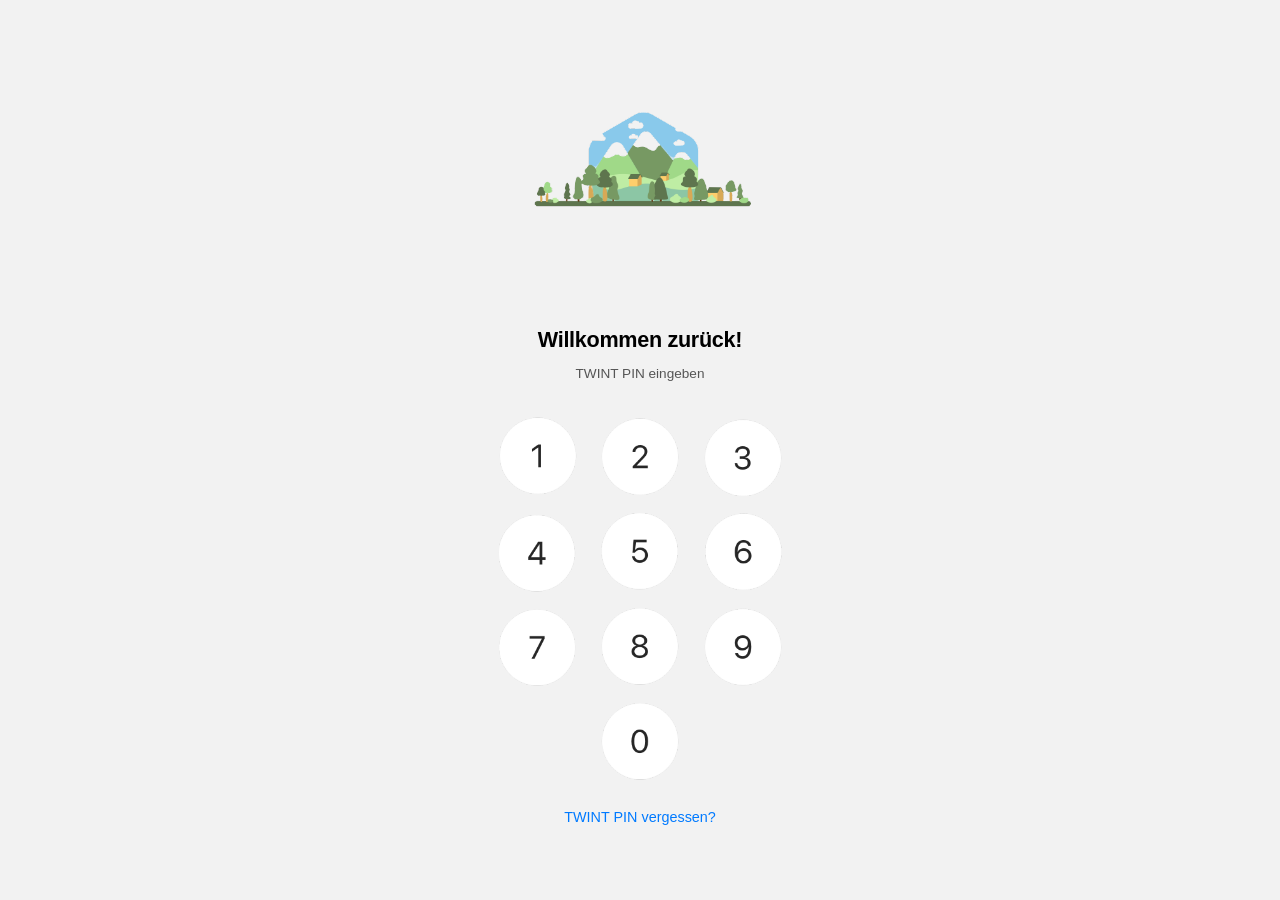
<file: index.html>
<!DOCTYPE html>
<html lang="de">
<head>
  <meta charset="UTF-8">
  <meta name="viewport" content="width=device-width, initial-scale=1.0, maximum-scale=1.0, user-scalable=no, viewport-fit=cover">
  <meta name="apple-mobile-web-app-capable" content="yes">
  <meta name="apple-mobile-web-app-status-bar-style" content="default">
  <meta name="apple-mobile-web-app-title" content="TWINT">
  <meta name="mobile-web-app-capable" content="yes">
  <meta name="theme-color" content="#f2f2f2">
  <link rel="manifest" href="manifest.json">
  <link rel="apple-touch-icon" href="assets/appicon/icon.png">
  <title>TWINT</title>
  <link rel="stylesheet" href="styles.css">
</head>
<body>
  <div class="app-container">
    <!-- 'Upper half' -->
    <div class="top-section">
      <div class="deko-image">
        <img src="assets/code%20eingabe/dekobild%20oben.svg" alt="Deko">
      </div>
      <div class="pin-dots">
        <span class="dot" data-index="0"></span>
        <span class="dot" data-index="1"></span>
        <span class="dot" data-index="2"></span>
        <span class="dot" data-index="3"></span>
        <span class="dot" data-index="4"></span>
        <span class="dot" data-index="5"></span>
      </div>
      <h1 class="welcome-text">Willkommen zurück!</h1>
      <p class="pin-label">TWINT PIN eingeben</p>
    </div>

    <!-- Lower half -->
    <div class="bottom-section">
      <div class="keypad">
        <div class="keypad-row">
          <button class="key" data-value="1"><img src="assets/code%20eingabe/1.svg" alt="1"></button>
          <button class="key" data-value="2"><img src="assets/code%20eingabe/2.svg" alt="2"></button>
          <button class="key" data-value="3"><img src="assets/code%20eingabe/3.svg" alt="3"></button>
        </div>
        <div class="keypad-row">
          <button class="key" data-value="4"><img src="assets/code%20eingabe/4.svg" alt="4"></button>
          <button class="key" data-value="5"><img src="assets/code%20eingabe/5.svg" alt="5"></button>
          <button class="key" data-value="6"><img src="assets/code%20eingabe/6.svg" alt="6"></button>
        </div>
        <div class="keypad-row">
          <button class="key" data-value="7"><img src="assets/code%20eingabe/7.svg" alt="7"></button>
          <button class="key" data-value="8"><img src="assets/code%20eingabe/8.svg" alt="8"></button>
          <button class="key" data-value="9"><img src="assets/code%20eingabe/9.svg" alt="9"></button>
        </div>
        <div class="keypad-row keypad-row-bottom">
          <div class="key-placeholder"></div>
          <button class="key" data-value="0"><img src="assets/code%20eingabe/0.svg" alt="0"></button>
          <button class="key" data-value="delete"><img src="assets/code%20eingabe/l%C3%B6schen.svg" alt="Löschen"></button>
        </div>
      </div>
      <a href="#" class="forgot-pin">TWINT PIN vergessen?</a>
    </div>
  </div>

  <script src="app.js"></script>
</body>
</html>
</file>
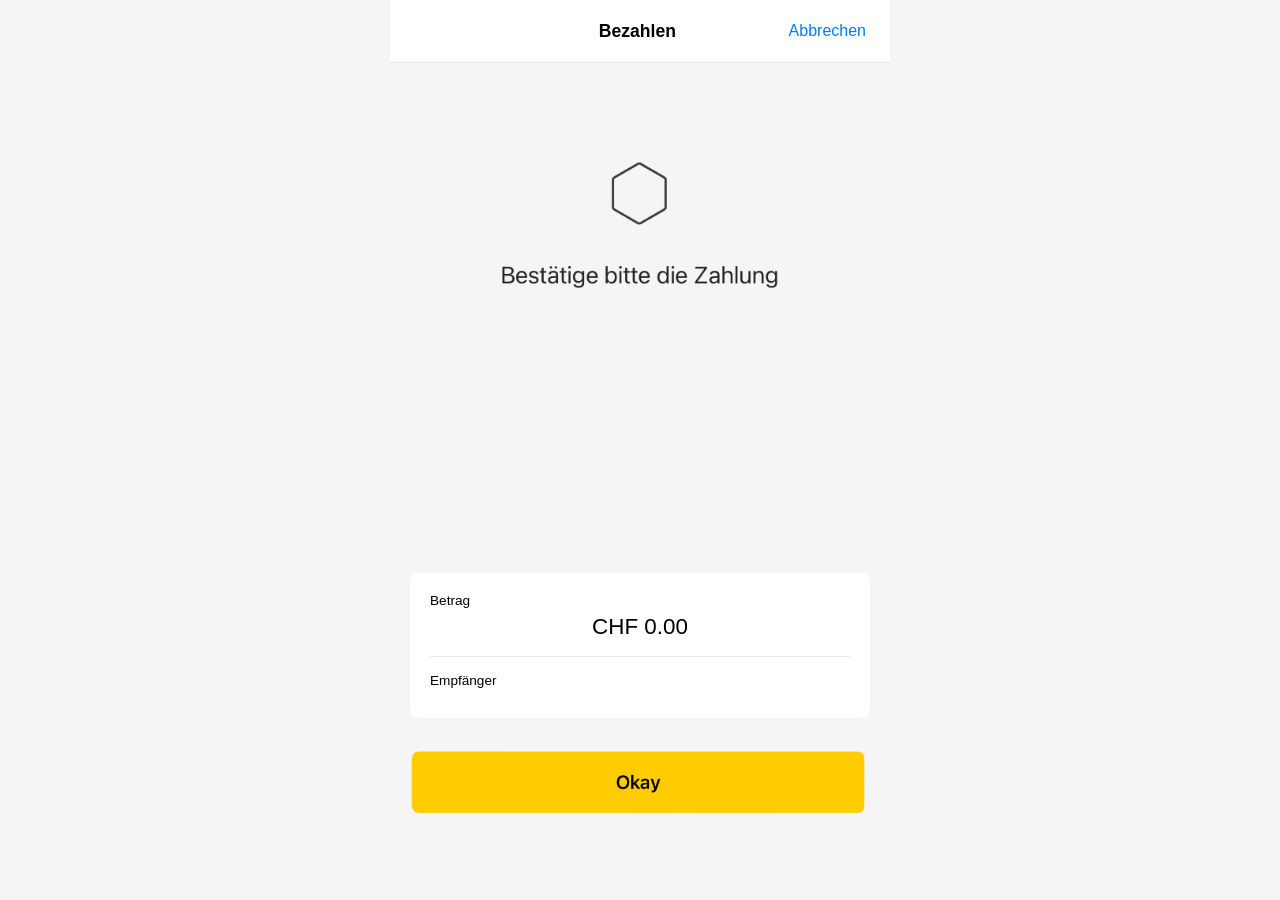
<file: bestaetigen.html>
<!DOCTYPE html>
<html lang="de">
<head>
  <meta charset="UTF-8">
  <meta name="viewport" content="width=device-width, initial-scale=1.0, maximum-scale=1.0, user-scalable=no, viewport-fit=cover">
  <meta name="apple-mobile-web-app-capable" content="yes">
  <meta name="apple-mobile-web-app-status-bar-style" content="default">
  <meta name="apple-mobile-web-app-title" content="TWINT">
  <meta name="mobile-web-app-capable" content="yes">
  <meta name="theme-color" content="#ffffff">
  <link rel="manifest" href="manifest.json">
  <link rel="apple-touch-icon" href="assets/appicon/icon.png">
  <title>Bezahlen</title>
  <link rel="stylesheet" href="bestaetigen.css">
</head>
<body>
  <div class="app-container">
    <!-- Header -->
    <header class="header">
      <div class="header-spacer-left"></div>
      <div class="header-title">Bezahlen</div>
      <button class="abbrechen-btn" onclick="window.location.href='startpage.html'">Abbrechen</button>
    </header>

    <!-- Content -->
    <main class="content">
      <!-- Bestätige bitte die Zahlung -->
      <div class="confirm-icon">
        <img src="assets/best%C3%A4tigung/best%C3%A4tige_bitte_die_zahling.svg" alt="Bestätige bitte die Zahlung">
      </div>

      <!-- Betrag & Empfänger Card -->
      <div class="info-card">
        <div class="info-betrag">
          <span class="info-label">Betrag</span>
          <span class="info-value" id="betragValue">CHF 0.00</span>
        </div>
        <div class="info-divider"></div>
        <div class="info-empfaenger">
          <span class="info-label">Empfänger</span>
          <div class="empfaenger-preview" id="empfaengerPreview"></div>
        </div>
      </div>
    </main>

    <!-- Okay Button -->
    <div class="okay-bar">
      <button class="okay-btn" id="okayBtn">
        <img src="assets/best%C3%A4tigung/okey.svg" alt="Okay">
      </button>
    </div>
  </div>

  <script src="bestaetigen.js"></script>
</body>
</html>
</file>
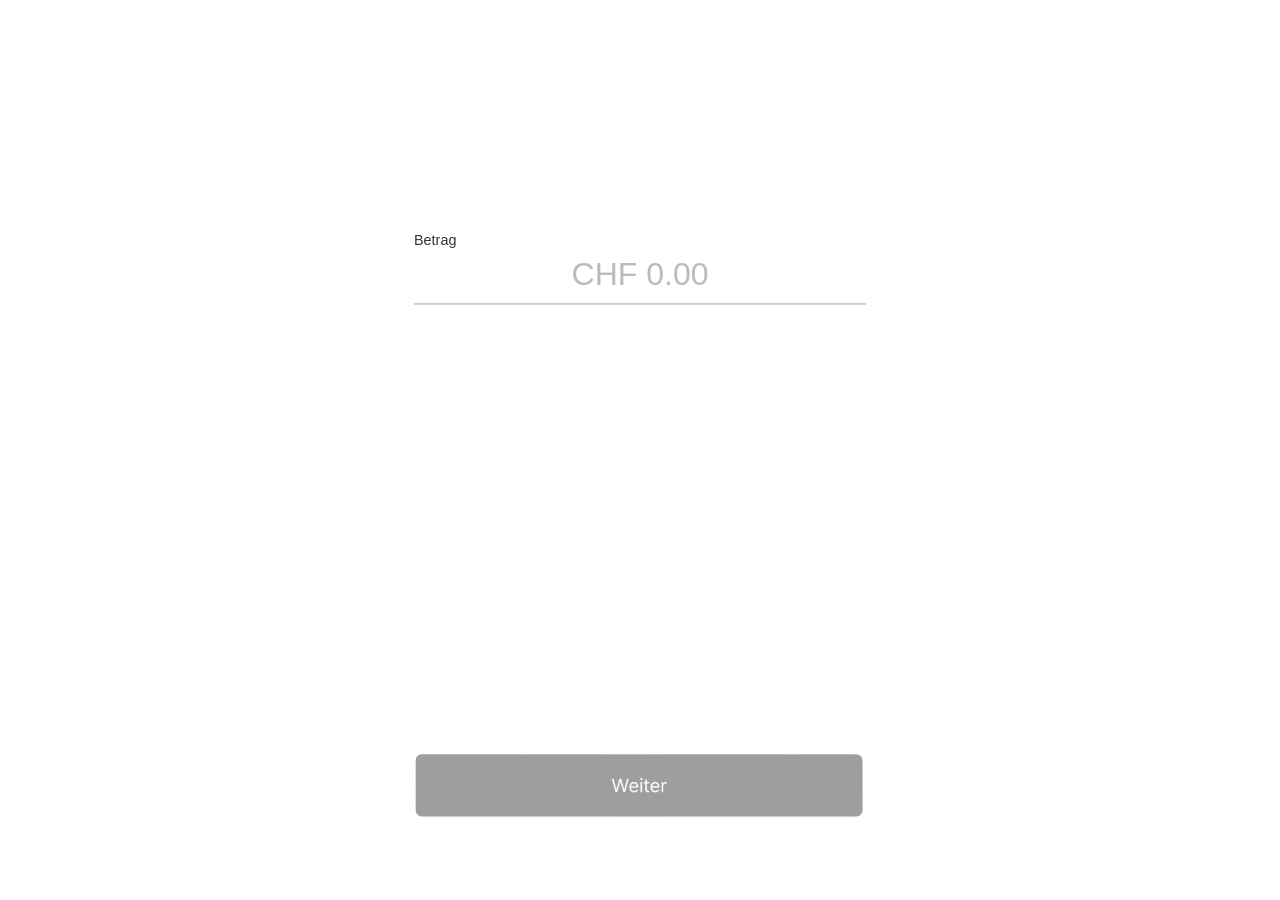
<file: bezahlen.html>
<!DOCTYPE html>
<html lang="de">
<head>
  <meta charset="UTF-8">
  <meta name="viewport" content="width=device-width, initial-scale=1.0, maximum-scale=1.0, user-scalable=no, viewport-fit=cover">
  <meta name="apple-mobile-web-app-capable" content="yes">
  <meta name="apple-mobile-web-app-status-bar-style" content="default">
  <meta name="apple-mobile-web-app-title" content="TWINT">
  <meta name="mobile-web-app-capable" content="yes">
  <meta name="theme-color" content="#ffffff">
  <link rel="manifest" href="manifest.json">
  <link rel="apple-touch-icon" href="assets/appicon/icon.png">
  <title>Bezahlen</title>
  <link rel="stylesheet" href="bezahlen.css">
</head>
<body>
  <div class="app-container">
    <!-- Content -->
    <main class="content">
      <!-- Bild or Text -->
      <div class="gutschein-preview" id="gutscheinPreview"></div>

      <!-- Betrag -->
      <div class="betrag-section">
        <label class="betrag-label">Betrag</label>
        <div class="betrag-input-wrapper" id="betragWrapper">
          <span class="betrag-value" id="betragDisplay">CHF 0.00</span>
          <input type="text" inputmode="decimal" class="betrag-hidden-input" id="betragInput">
        </div>
      </div>
    </main>

    <!-- Weiter Button -->
    <div class="weiter-bar">
      <button class="weiter-btn" id="weiterBtn">
        <img src="assets/bezahlen/weiter.svg" alt="Weiter">
      </button>
    </div>
  </div>

  <script src="bezahlen.js"></script>
</body>
</html>
</file>
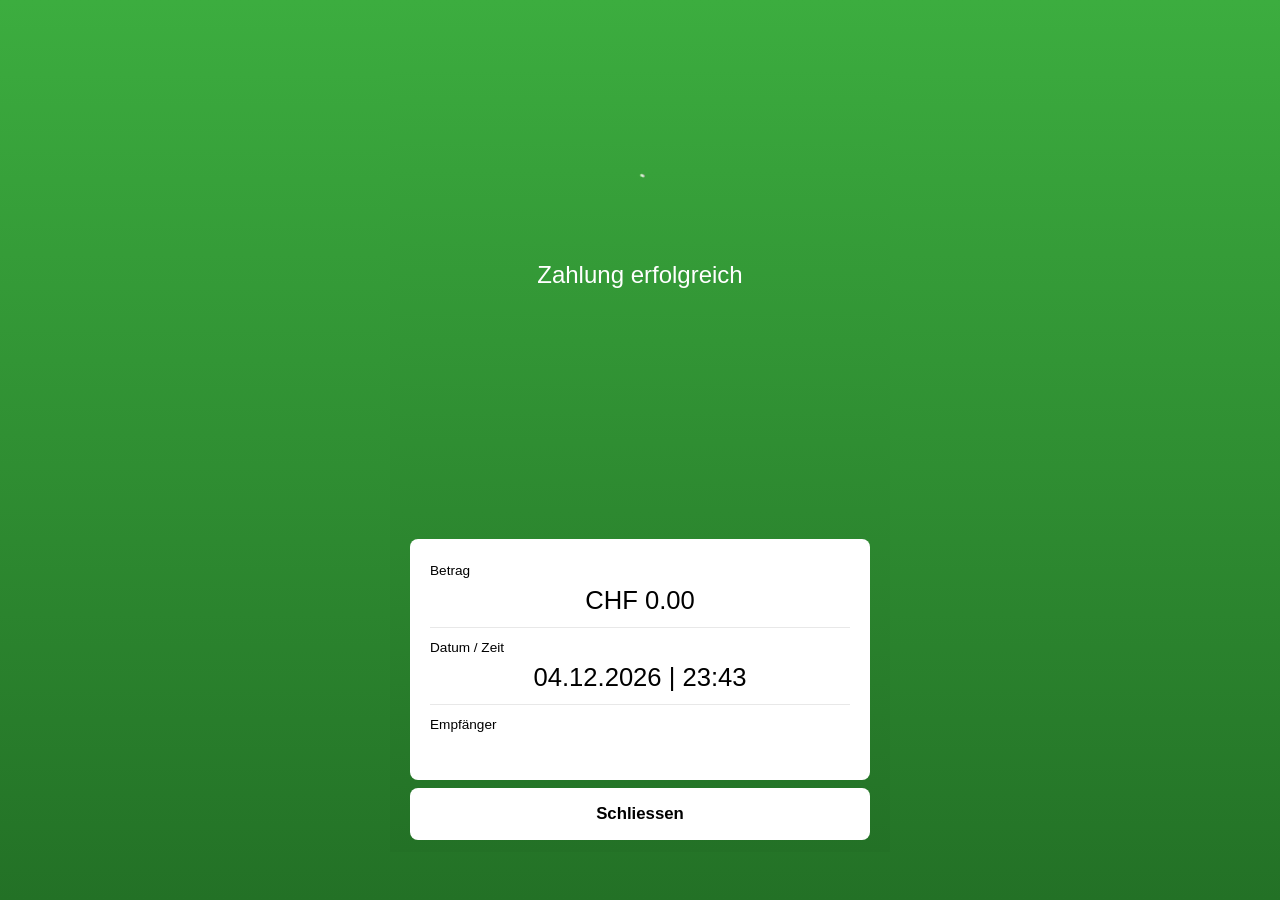
<file: erfolg.html>
<!DOCTYPE html>
<html lang="de">
<head>
  <meta charset="UTF-8">
  <meta name="viewport" content="width=device-width, initial-scale=1.0, maximum-scale=1.0, user-scalable=no, viewport-fit=cover">
  <meta name="apple-mobile-web-app-capable" content="yes">
  <meta name="apple-mobile-web-app-status-bar-style" content="default">
  <meta name="apple-mobile-web-app-title" content="TWINT">
  <meta name="mobile-web-app-capable" content="yes">
  <meta name="theme-color" content="#3CAD3F">
  <link rel="manifest" href="manifest.json">
  <link rel="apple-touch-icon" href="assets/appicon/icon.png">
  <title>Zahlung erfolgreich</title>
  <link rel="stylesheet" href="erfolg.css">
</head>
<body>
  <div class="app-container">
    <!-- Top green area with animation -->
    <div class="success-area">
      <img class="success-gif" src="assets/endsite/animation.gif" alt="Zahlung erfolgreich">
      <p class="success-text">Zahlung erfolgreich</p>
    </div>

    <!-- Info Card -->
    <div class="info-card">
      <div class="info-row">
        <span class="info-label">Betrag</span>
        <span class="info-value" id="betragValue">CHF 0.00</span>
      </div>
      <div class="info-divider"></div>
      <div class="info-row">
        <span class="info-label">Datum / Zeit</span>
        <span class="info-value" id="datumValue"></span>
      </div>
      <div class="info-divider"></div>
      <div class="info-row">
        <span class="info-label">Empfänger</span>
        <div class="empfaenger-preview" id="empfaengerPreview"></div>
      </div>
    </div>

    <!-- Schliessen Button -->
    <div class="schliessen-bar">
      <button class="schliessen-btn" onclick="window.location.href='startpage.html'">Schliessen</button>
    </div>
  </div>

  <script src="erfolg.js"></script>
</body>
</html>
</file>
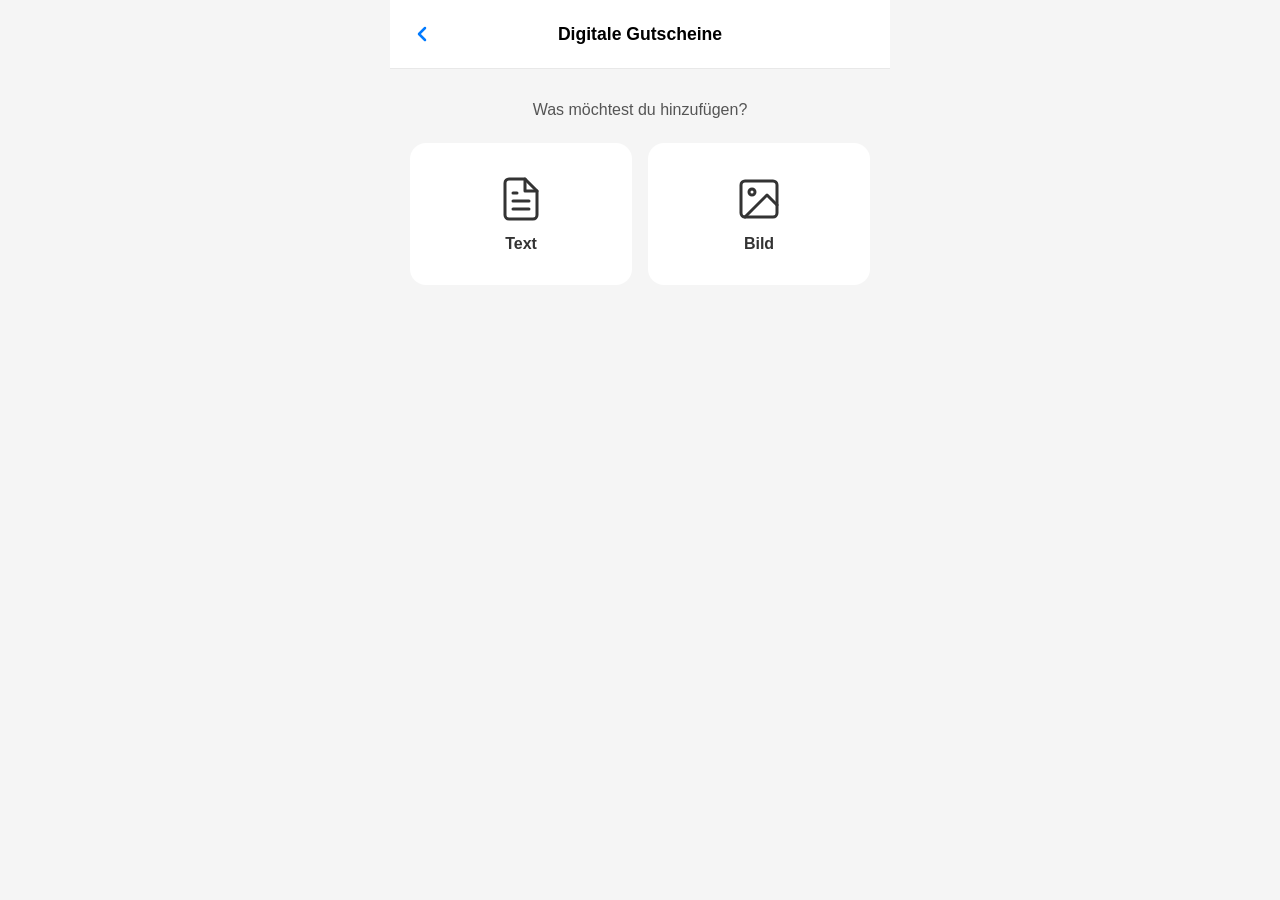
<file: gutscheine.html>
<!DOCTYPE html>
<html lang="de">
<head>
  <meta charset="UTF-8">
  <meta name="viewport" content="width=device-width, initial-scale=1.0, maximum-scale=1.0, user-scalable=no, viewport-fit=cover">
  <meta name="apple-mobile-web-app-capable" content="yes">
  <meta name="apple-mobile-web-app-status-bar-style" content="default">
  <meta name="apple-mobile-web-app-title" content="TWINT">
  <meta name="mobile-web-app-capable" content="yes">
  <meta name="theme-color" content="#ffffff">
  <link rel="manifest" href="manifest.json">
  <link rel="apple-touch-icon" href="assets/appicon/icon.png">
  <title>Digitale Gutscheine</title>
  <link rel="stylesheet" href="gutscheine.css">
</head>
<body>
  <div class="app-container">
    <!-- Header -->
    <header class="header">
      <button class="back-btn" id="backBtn">
        <svg width="24" height="24" viewBox="0 0 24 24" fill="none" stroke="#007AFF" stroke-width="2.5" stroke-linecap="round" stroke-linejoin="round">
          <polyline points="15 18 9 12 15 6"/>
        </svg>
      </button>
      <div class="header-title">Digitale Gutscheine</div>
      <div class="header-spacer"></div>
    </header>

    <!-- Choice Screen -->
    <main class="content" id="choiceScreen">
      <p class="subtitle">Was möchtest du hinzufügen?</p>
      <div class="choice-grid">
        <button class="choice-card" id="chooseText">
          <svg width="48" height="48" viewBox="0 0 24 24" fill="none" stroke="#333" stroke-width="1.5" stroke-linecap="round" stroke-linejoin="round">
            <path d="M14 2H6a2 2 0 0 0-2 2v16a2 2 0 0 0 2 2h12a2 2 0 0 0 2-2V8z"/>
            <polyline points="14 2 14 8 20 8"/>
            <line x1="16" y1="13" x2="8" y2="13"/>
            <line x1="16" y1="17" x2="8" y2="17"/>
            <polyline points="10 9 9 9 8 9"/>
          </svg>
          <span>Text</span>
        </button>
        <button class="choice-card" id="chooseImage">
          <svg width="48" height="48" viewBox="0 0 24 24" fill="none" stroke="#333" stroke-width="1.5" stroke-linecap="round" stroke-linejoin="round">
            <rect x="3" y="3" width="18" height="18" rx="2" ry="2"/>
            <circle cx="8.5" cy="8.5" r="1.5"/>
            <polyline points="21 15 16 10 5 21"/>
          </svg>
          <span>Bild</span>
        </button>
      </div>

      <!-- Current saved item -->
      <div class="current-item hidden" id="currentItem">
        <div class="current-item-header">
          <span class="current-item-label">Aktuell gespeichert:</span>
          <button class="delete-btn" id="deleteBtn">
            <svg width="20" height="20" viewBox="0 0 24 24" fill="none" stroke="#FF3B30" stroke-width="2" stroke-linecap="round" stroke-linejoin="round">
              <polyline points="3 6 5 6 21 6"/>
              <path d="M19 6v14a2 2 0 0 1-2 2H7a2 2 0 0 1-2-2V6m3 0V4a2 2 0 0 1 2-2h4a2 2 0 0 1 2 2v2"/>
            </svg>
            <span>Löschen</span>
          </button>
        </div>
        <div class="current-item-preview" id="currentItemPreview"></div>
      </div>
    </main>

    <!-- Text Input Screen -->
    <main class="content hidden" id="textScreen">
      <p class="subtitle">Gutschein-Text eingeben</p>
      <textarea class="text-input" id="gutscheinText" placeholder="Text hier eingeben..."></textarea>
      <button class="save-btn" id="saveText">Speichern</button>
    </main>

    <!-- Image Upload Screen -->
    <main class="content hidden" id="imageScreen">
      <p class="subtitle">Gutschein-Bild hochladen</p>
      <div class="upload-area" id="uploadArea">
        <svg width="48" height="48" viewBox="0 0 24 24" fill="none" stroke="#aaa" stroke-width="1.5" stroke-linecap="round" stroke-linejoin="round">
          <path d="M21 15v4a2 2 0 0 1-2 2H5a2 2 0 0 1-2-2v-4"/>
          <polyline points="17 8 12 3 7 8"/>
          <line x1="12" y1="3" x2="12" y2="15"/>
        </svg>
        <span>Tippe um ein Bild auszuwählen</span>
        <input type="file" accept="image/*" id="fileInput" class="file-input">
      </div>
      <div class="preview-container hidden" id="previewContainer">
        <img id="previewImg" alt="Vorschau">
      </div>
      <button class="save-btn hidden" id="saveImage">Speichern</button>
    </main>

    <!-- Success Screen -->
    <main class="content hidden" id="successScreen">
      <div class="success-icon">
        <svg width="64" height="64" viewBox="0 0 24 24" fill="none" stroke="#34C759" stroke-width="2" stroke-linecap="round" stroke-linejoin="round">
          <path d="M22 11.08V12a10 10 0 1 1-5.93-9.14"/>
          <polyline points="22 4 12 14.01 9 11.01"/>
        </svg>
      </div>
      <p class="success-text">Gespeichert!</p>
    </main>
  </div>

  <script src="gutscheine.js"></script>
</body>
</html>
</file>
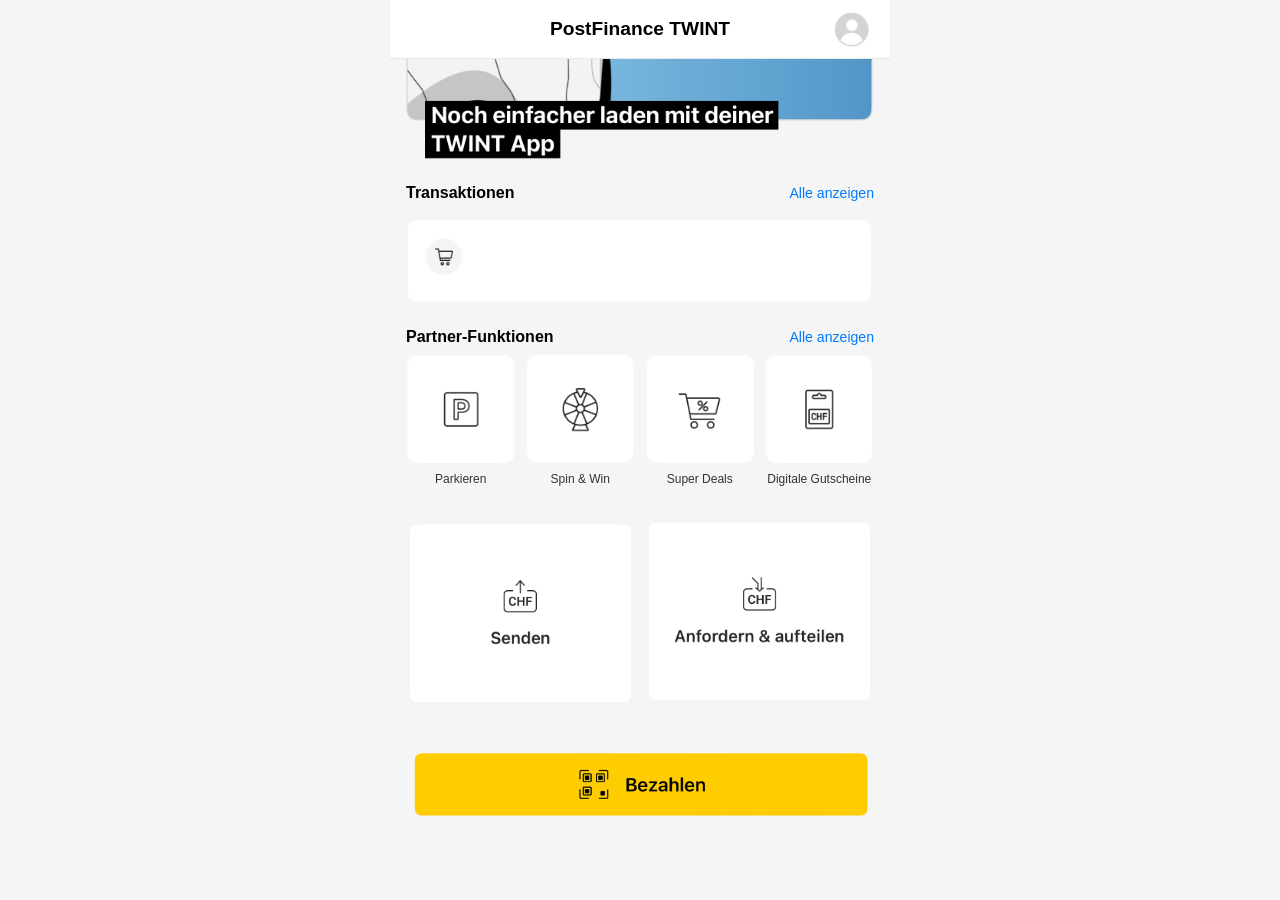
<file: startpage.html>
<!DOCTYPE html>
<html lang="de">
<head>
  <meta charset="UTF-8">
  <meta name="viewport" content="width=device-width, initial-scale=1.0, maximum-scale=1.0, user-scalable=no, viewport-fit=cover">
  <meta name="apple-mobile-web-app-capable" content="yes">
  <meta name="apple-mobile-web-app-status-bar-style" content="default">
  <meta name="apple-mobile-web-app-title" content="TWINT">
  <meta name="mobile-web-app-capable" content="yes">
  <meta name="theme-color" content="#ffffff">
  <link rel="manifest" href="manifest.json">
  <link rel="apple-touch-icon" href="assets/appicon/icon.png">
  <title>TWINT</title>
  <link rel="stylesheet" href="startpage.css">
</head>
<body>
  <div class="app-container">
    <!-- Header -->
    <header class="header">
      <div class="header-title">PostFinance TWINT</div>
      <div class="header-profile">
        <img src="assets/startscreen/profil.svg" alt="Profil">
      </div>
    </header>

    <!-- Scrollable Content -->
    <main class="content">
      <!-- Werbung Banner -->
      <section class="banner">
        <img src="assets/startscreen/werbung.svg" alt="Werbung">
      </section>

      <!-- Transaktionen -->
      <section class="section">
        <div class="section-header">
          <span class="section-title">Transaktionen</span>
          <a href="#" class="section-link">Alle anzeigen</a>
        </div>
        <div class="transaktionen-card">
          <img src="assets/startscreen/transaktionen.svg" alt="Transaktionen">
        </div>
      </section>

      <!-- Partner-Funktionen -->
      <section class="section">
        <div class="section-header">
          <span class="section-title">Partner-Funktionen</span>
          <a href="#" class="section-link">Alle anzeigen</a>
        </div>
        <div class="partner-grid">
          <div class="partner-item">
            <div class="partner-icon-box">
              <img src="assets/startscreen/parkieren.svg" alt="Parkieren">
            </div>
            <span class="partner-label">Parkieren</span>
          </div>
          <div class="partner-item">
            <div class="partner-icon-box">
              <img src="assets/startscreen/spin%20%26%20win.svg" alt="Spin & Win">
            </div>
            <span class="partner-label">Spin & Win</span>
          </div>
          <div class="partner-item">
            <div class="partner-icon-box">
              <img src="assets/startscreen/superdeals.svg" alt="Super Deals">
            </div>
            <span class="partner-label">Super Deals</span>
          </div>
          <div class="partner-item" onclick="window.location.href='gutscheine.html'">
            <div class="partner-icon-box">
              <img src="assets/startscreen/digitale%20gutscheine.svg" alt="Digitale Gutscheine">
            </div>
            <span class="partner-label">Digitale Gutscheine</span>
          </div>
        </div>
      </section>

      <!-- Senden & Anfordern -->
      <section class="section">
        <div class="action-grid">
          <div class="action-card">
            <img src="assets/startscreen/senden.svg" alt="Senden">
          </div>
          <div class="action-card">
            <img src="assets/startscreen/Anforden%20%26%20aufteilen.svg" alt="Anfordern & aufteilen">
          </div>
        </div>
      </section>
    </main>

    <!-- Bezahlen Button -->
    <div class="bezahlen-bar" onclick="window.location.href='bezahlen.html'">
      <img src="assets/startscreen/bezahlen.svg" alt="Bezahlen" class="bezahlen-img">
    </div>
  </div>
</body>
</html>
</file>
<file: styles.css>
* {
  margin: 0;
  padding: 0;
  box-sizing: border-box;
  -webkit-tap-highlight-color: transparent;
  -webkit-touch-callout: none;
  -webkit-user-select: none;
  user-select: none;
}

html, body {
  height: 100%;
  width: 100%;
  overflow: hidden;
  font-family: -apple-system, BlinkMacSystemFont, 'SF Pro Display', 'Helvetica Neue', Arial, sans-serif;
  background-color: #f2f2f2;
}

.app-container {
  display: flex;
  flex-direction: column;
  height: calc(100vh - 48px);
  height: calc(100dvh - 48px);
  max-width: 500px;
  margin: 0 auto;
}

/* ---- Top Section ---- */
.top-section {
  flex: 1;
  display: flex;
  flex-direction: column;
  align-items: center;
  justify-content: center;
  padding: 1rem 1.5rem 0.5rem;
  gap: 0.6rem;
}

.deko-image {
  width: 55%;
  max-width: 220px;
}

.deko-image img {
  width: 100%;
  height: auto;
  display: block;
}

.pin-dots {
  display: flex;
  gap: 14px;
  margin: 0.5rem 0 0.3rem;
  transition: opacity 0.2s ease;
}

.pin-dots.shake {
  animation: shake 0.4s ease;
}

@keyframes shake {
  0%, 100% { transform: translateX(0); }
  20% { transform: translateX(-10px); }
  40% { transform: translateX(10px); }
  60% { transform: translateX(-8px); }
  80% { transform: translateX(8px); }
}

.dot {
  width: 14px;
  height: 14px;
  border-radius: 50%;
  border: 2px solid #333;
  background: transparent;
  transition: background-color 0.15s ease;
}

.dot.filled {
  background-color: #333;
}

.welcome-text {
  font-size: 1.35rem;
  font-weight: 700;
  color: #000;
  text-align: center;
  letter-spacing: -0.3px;
}

.pin-label {
  font-size: 0.85rem;
  font-weight: 400;
  color: #555;
  text-align: center;
}

/* ---- Bottom Section ---- */
.bottom-section {
  display: flex;
  flex-direction: column;
  align-items: center;
  padding: 0.5rem 1.5rem 1.2rem;
}

.keypad {
  width: 100%;
  max-width: 320px;
  display: flex;
  flex-direction: column;
  gap: 10px;
}

.keypad-row {
  display: flex;
  justify-content: center;
  gap: 18px;
}

.key {
  width: 80px;
  height: 80px;
  border: none;
  border-radius: 50%;
  background: transparent;
  display: flex;
  align-items: center;
  justify-content: center;
  cursor: pointer;
  transition: opacity 0.12s ease;
  outline: none;
  -webkit-appearance: none;
  padding: 0;
}

.key img {
  width: 78px;
  height: 78px;
  pointer-events: none;
}

.key:active {
  opacity: 0.4;
}

.key-placeholder {
  width: 80px;
  height: 80px;
}

.keypad-row-bottom {
  justify-content: center;
}

.forgot-pin {
  display: block;
  margin-top: 1rem;
  font-size: 0.9rem;
  font-weight: 500;
  color: #007AFF;
  text-decoration: none;
  text-align: center;
  padding: 0.5rem;
}

.forgot-pin:active {
  opacity: 0.6;
}

/* ---- Responsive adjustments ---- */
@media screen and (max-height: 667px) {
  .deko-image {
    width: 40%;
    max-width: 150px;
  }

  .key {
    width: 68px;
    height: 68px;
  }

  .key img {
    width: 62px;
    height: 62px;
  }

  .key-placeholder {
    width: 68px;
    height: 68px;
  }

  .keypad {
    gap: 8px;
  }

  .keypad-row {
    gap: 14px;
  }

  .welcome-text {
    font-size: 1.15rem;
  }

  .pin-label {
    font-size: 0.78rem;
  }

  .dot {
    width: 12px;
    height: 12px;
  }

  .top-section {
    gap: 0.3rem;
    padding-top: 0.5rem;
  }
}

@media screen and (max-height: 568px) {
  .deko-image {
    width: 30%;
    max-width: 110px;
  }

  .key {
    width: 60px;
    height: 60px;
  }

  .key img {
    width: 54px;
    height: 54px;
  }

  .key-placeholder {
    width: 60px;
    height: 60px;
  }

  .keypad {
    gap: 6px;
  }

  .keypad-row {
    gap: 10px;
  }

  .welcome-text {
    font-size: 1rem;
  }

  .forgot-pin {
    margin-top: 0.5rem;
    font-size: 0.8rem;
  }
}

@media screen and (min-height: 812px) {
  .deko-image {
    width: 60%;
    max-width: 240px;
  }

  .top-section {
    gap: 0.8rem;
  }

  .key {
    width: 85px;
    height: 85px;
  }

  .key img {
    width: 82px;
    height: 82px;
  }

  .key-placeholder {
    width: 85px;
    height: 85px;
  }
}
</file>
<file: bestaetigen.css>
* {
  margin: 0;
  padding: 0;
  box-sizing: border-box;
  -webkit-tap-highlight-color: transparent;
}

html, body {
  height: 100%;
  width: 100%;
  font-family: -apple-system, BlinkMacSystemFont, 'SF Pro Display', 'Helvetica Neue', Arial, sans-serif;
  background-color: #f5f5f5;
}

.app-container {
  display: flex;
  flex-direction: column;
  height: calc(100vh - 48px);
  height: calc(100dvh - 48px);
  max-width: 500px;
  margin: 0 auto;
}

/* ---- Header ---- */
.header {
  display: flex;
  align-items: center;
  justify-content: space-between;
  background: #ffffff;
  padding: 18px 20px;
  padding-top: calc(18px + env(safe-area-inset-top));
  border-bottom: 1px solid #e8e8e8;
  flex-shrink: 0;
}

.header-spacer-left {
  width: 80px;
}

.header-title {
  font-size: 1.1rem;
  font-weight: 700;
  color: #000;
  text-align: center;
}

.abbrechen-btn {
  background: none;
  border: none;
  font-size: 1rem;
  font-weight: 500;
  color: #007AFF;
  cursor: pointer;
  outline: none;
  -webkit-appearance: none;
  padding: 4px;
}

.abbrechen-btn:active {
  opacity: 0.5;
}

/* ---- Content ---- */
.content {
  flex: 1;
  display: flex;
  flex-direction: column;
  padding: 0 20px;
}

/* ---- Confirm Icon ---- */
.confirm-icon {
  flex: 1;
  display: flex;
  align-items: center;
  justify-content: center;
  padding-bottom: 180px;
}

.confirm-icon img {
  width: 70%;
  max-width: 280px;
  height: auto;
}

/* ---- Info Card ---- */
.info-card {
  background: #ffffff;
  border-radius: 8px;
  padding: 20px;
  flex-shrink: 0;
  margin-bottom: 8px;
}

.info-betrag {
  display: flex;
  flex-direction: column;
  align-items: flex-start;
  gap: 6px;
  padding-bottom: 16px;
}

.info-label {
  font-size: 0.85rem;
  font-weight: 500;
  color: #000;
}

.info-value {
  font-size: 1.4rem;
  font-weight: 400;
  color: #000;
  width: 100%;
  text-align: center;
}

.info-divider {
  width: 100%;
  height: 1px;
  background: #e8e8e8;
  margin-bottom: 16px;
}

.info-empfaenger {
  display: flex;
  flex-direction: column;
  align-items: flex-start;
  gap: 10px;
}

.empfaenger-preview {
  width: 100%;
  display: flex;
  align-items: center;
  justify-content: center;
}

.empfaenger-preview img {
  max-width: 100%;
  max-height: 120px;
  height: auto;
  display: block;
}

.empfaenger-preview .saved-text {
  font-size: 1rem;
  font-weight: 500;
  color: #333;
  text-align: center;
  word-break: break-word;
}

/* ---- Okay Button ---- */
.okay-bar {
  flex-shrink: 0;
  padding: 8px 20px 12px;
}

.okay-btn {
  width: 100%;
  background: transparent;
  border: none;
  border-radius: 14px;
  padding: 0;
  cursor: pointer;
  outline: none;
  -webkit-appearance: none;
  overflow: hidden;
}

.okay-btn img {
  width: 100%;
  height: auto;
  display: block;
}

.okay-btn:active {
  opacity: 0.8;
}
</file>
<file: bezahlen.css>
* {
  margin: 0;
  padding: 0;
  box-sizing: border-box;
  -webkit-tap-highlight-color: transparent;
}

html, body {
  height: 100%;
  width: 100%;
  font-family: -apple-system, BlinkMacSystemFont, 'SF Pro Display', 'Helvetica Neue', Arial, sans-serif;
  background-color: #ffffff;
}

.app-container {
  display: flex;
  flex-direction: column;
  height: calc(100vh - 48px);
  height: calc(100dvh - 48px);
  max-width: 500px;
  margin: 0 auto;
}

/* ---- Header ---- */
.header {
  display: flex;
  align-items: center;
  justify-content: space-between;
  background: #ffffff;
  padding: 18px 16px;
  padding-top: calc(18px + env(safe-area-inset-top));
  flex-shrink: 0;
}

.back-btn {
  background: none;
  border: none;
  cursor: pointer;
  padding: 4px;
  display: flex;
  align-items: center;
  outline: none;
  -webkit-appearance: none;
}

.back-btn:active {
  opacity: 0.5;
}

.header-title {
  font-size: 1.1rem;
  font-weight: 600;
  color: #000;
  text-align: center;
}

.header-spacer {
  width: 32px;
}

/* ---- Content ---- */
.content {
  flex: 1;
  display: flex;
  flex-direction: column;
  align-items: center;
  justify-content: center;
  padding: 0 24px 0;
  transform: translateY(-15%);
}

/* ---- Gutschein Preview ---- */
.gutschein-preview {
  width: 80%;
  display: flex;
  align-items: center;
  justify-content: center;
  overflow: hidden;
  margin-bottom: 28px;
}

.gutschein-preview img {
  width: 100%;
  height: auto;
  display: block;
}

.gutschein-preview .preview-text {
  font-size: 1.1rem;
  font-weight: 500;
  color: #333;
  text-align: center;
  padding: 16px;
  word-break: break-word;
}

/* ---- Betrag ---- */
.betrag-section {
  width: 100%;
}

.betrag-label {
  font-size: 0.9rem;
  font-weight: 500;
  color: #333;
  display: block;
  margin-bottom: 8px;
}

.betrag-input-wrapper {
  width: 100%;
  border-bottom: 2px solid #ccc;
  padding-bottom: 10px;
  cursor: pointer;
  position: relative;
}

.betrag-value {
  display: block;
  text-align: center;
  font-size: 2rem;
  font-weight: 400;
  color: #bbb;
}

.betrag-value.has-value {
  color: #000;
  font-weight: 400;
}

.betrag-hidden-input {
  position: absolute;
  opacity: 0;
  width: 1px;
  height: 1px;
  pointer-events: none;
}

/* ---- Weiter Button ---- */
.weiter-bar {
  flex-shrink: 0;
  padding: 8px 24px 12px;
  width: 100%;
}

.weiter-btn {
  width: 100%;
  background: transparent;
  border: none;
  border-radius: 14px;
  padding: 0;
  cursor: pointer;
  outline: none;
  -webkit-appearance: none;
  overflow: hidden;
}

.weiter-btn img {
  width: 100%;
  height: auto;
  display: block;
}

.weiter-btn:active {
  opacity: 0.8;
}
</file>
<file: erfolg.css>
* {
  margin: 0;
  padding: 0;
  box-sizing: border-box;
  -webkit-tap-highlight-color: transparent;
}

html, body {
  height: 100%;
  width: 100%;
  font-family: -apple-system, BlinkMacSystemFont, 'SF Pro Display', 'Helvetica Neue', Arial, sans-serif;
  background: linear-gradient(to bottom, #3cad3f, #237126);
}

.app-container {
  display: flex;
  flex-direction: column;
  height: calc(100vh - 48px);
  height: calc(100dvh - 48px);
  max-width: 500px;
  margin: 0 auto;
  background: linear-gradient(to bottom, #3cad3f, #237126);
}

/* ---- Success Area ---- */
.success-area {
  flex: 1;
  display: flex;
  flex-direction: column;
  align-items: center;
  justify-content: center;
  padding: 0 40px;
  padding-bottom: 80px;
  gap: 16px;
}

.success-gif {
  width: 22%;
  max-width: 75px;
  height: auto;
}

.success-text {
  font-size: 1.5rem;
  font-weight: 400;
  color: #ffffff;
  text-align: center;
}

/* ---- Info Card ---- */
.info-card {
  background: #ffffff;
  border-radius: 8px;
  padding: 20px;
  margin: 0 20px;
  flex-shrink: 0;
}

.info-row {
  display: flex;
  flex-direction: column;
  gap: 8px;
  padding: 12px 0;
}

.info-row:first-child {
  padding-top: 4px;
}

.info-row:last-child {
  padding-bottom: 4px;
}

.info-label {
  font-size: 0.85rem;
  font-weight: 400;
  color: #000;
}

.info-value {
  font-size: 1.6rem;
  font-weight: 400;
  color: #000;
  text-align: center;
}

.info-divider {
  width: 100%;
  height: 1px;
  background: #e8e8e8;
}

.empfaenger-preview {
  width: 100%;
  display: flex;
  align-items: center;
  justify-content: center;
  padding: 8px 0;
}

.empfaenger-preview img {
  max-width: 100%;
  max-height: 100px;
  height: auto;
  display: block;
}

.empfaenger-preview .saved-text {
  font-size: 1rem;
  font-weight: 500;
  color: #333;
  text-align: center;
  word-break: break-word;
}

/* ---- Schliessen Button ---- */
.schliessen-bar {
  flex-shrink: 0;
  padding: 8px 20px 12px;
}

.schliessen-btn {
  width: 100%;
  background: #ffffff;
  border: none;
  border-radius: 8px;
  padding: 16px;
  font-size: 1.05rem;
  font-weight: 600;
  color: #000;
  cursor: pointer;
  outline: none;
  -webkit-appearance: none;
  text-align: center;
}

.schliessen-btn:active {
  background: #e8e8e8;
}
</file>
<file: gutscheine.css>
* {
  margin: 0;
  padding: 0;
  box-sizing: border-box;
  -webkit-tap-highlight-color: transparent;
}

html, body {
  height: 100%;
  width: 100%;
  font-family: -apple-system, BlinkMacSystemFont, 'SF Pro Display', 'Helvetica Neue', Arial, sans-serif;
  background-color: #f5f5f5;
}

.app-container {
  display: flex;
  flex-direction: column;
  height: calc(100vh - 48px);
  height: calc(100dvh - 48px);
  max-width: 500px;
  margin: 0 auto;
}

/* ---- Header ---- */
.header {
  display: flex;
  align-items: center;
  justify-content: space-between;
  background: #ffffff;
  padding: 18px 16px;
  padding-top: calc(18px + env(safe-area-inset-top));
  border-bottom: 1px solid #e8e8e8;
  flex-shrink: 0;
}

.back-btn {
  background: none;
  border: none;
  cursor: pointer;
  padding: 4px;
  display: flex;
  align-items: center;
  outline: none;
  -webkit-appearance: none;
}

.back-btn:active {
  opacity: 0.5;
}

.header-title {
  font-size: 1.1rem;
  font-weight: 600;
  color: #000;
  text-align: center;
}

.header-spacer {
  width: 32px;
}

/* ---- Content ---- */
.content {
  flex: 1;
  display: flex;
  flex-direction: column;
  align-items: center;
  padding: 32px 20px;
}

.hidden {
  display: none !important;
}

.subtitle {
  font-size: 1rem;
  font-weight: 500;
  color: #555;
  margin-bottom: 24px;
  text-align: center;
}

/* ---- Choice Cards ---- */
.choice-grid {
  display: flex;
  gap: 16px;
  width: 100%;
}

.choice-card {
  flex: 1;
  background: #ffffff;
  border: none;
  border-radius: 16px;
  display: flex;
  flex-direction: column;
  align-items: center;
  justify-content: center;
  gap: 12px;
  padding: 32px 16px;
  cursor: pointer;
  outline: none;
  -webkit-appearance: none;
  transition: transform 0.1s ease;
}

.choice-card span {
  font-size: 1rem;
  font-weight: 600;
  color: #333;
}

.choice-card:active {
  transform: scale(0.96);
}

/* ---- Text Input ---- */
.text-input {
  width: 100%;
  min-height: 160px;
  border: none;
  border-radius: 16px;
  background: #ffffff;
  padding: 16px;
  font-size: 1rem;
  font-family: inherit;
  resize: none;
  outline: none;
  color: #333;
  margin-bottom: 20px;
}

.text-input::placeholder {
  color: #aaa;
}

/* ---- Save Button ---- */
.save-btn {
  width: 100%;
  background: #007AFF;
  color: #fff;
  border: none;
  border-radius: 14px;
  padding: 16px;
  font-size: 1rem;
  font-weight: 600;
  cursor: pointer;
  outline: none;
  -webkit-appearance: none;
}

.save-btn:active {
  background: #005ecb;
}

/* ---- Image Upload ---- */
.upload-area {
  width: 100%;
  background: #ffffff;
  border: 2px dashed #ccc;
  border-radius: 16px;
  display: flex;
  flex-direction: column;
  align-items: center;
  justify-content: center;
  gap: 12px;
  padding: 40px 16px;
  cursor: pointer;
  position: relative;
  margin-bottom: 20px;
}

.upload-area span {
  font-size: 0.9rem;
  color: #999;
}

.file-input {
  position: absolute;
  inset: 0;
  opacity: 0;
  cursor: pointer;
}

.preview-container {
  width: 100%;
  margin-bottom: 20px;
}

.preview-container img {
  width: 100%;
  height: auto;
  border-radius: 16px;
  display: block;
}

/* ---- Success ---- */
.success-icon {
  margin-top: 60px;
  margin-bottom: 16px;
}

.success-text {
  font-size: 1.3rem;
  font-weight: 700;
  color: #333;
}

/* ---- Current Item Preview ---- */
.current-item {
  width: 100%;
  margin-top: 28px;
}

.current-item-header {
  display: flex;
  justify-content: space-between;
  align-items: center;
  margin-bottom: 10px;
}

.current-item-label {
  font-size: 0.9rem;
  font-weight: 600;
  color: #555;
}

.delete-btn {
  display: flex;
  align-items: center;
  gap: 4px;
  background: none;
  border: none;
  cursor: pointer;
  padding: 4px 8px;
  outline: none;
  -webkit-appearance: none;
}

.delete-btn span {
  font-size: 0.85rem;
  font-weight: 500;
  color: #FF3B30;
}

.delete-btn:active {
  opacity: 0.5;
}

.current-item-preview {
  background: #ffffff;
  border-radius: 12px;
  padding: 12px;
  overflow: hidden;
}

.current-item-preview img {
  width: 100%;
  height: auto;
  display: block;
  border-radius: 8px;
}

.current-item-preview .saved-text {
  font-size: 0.95rem;
  color: #333;
  word-break: break-word;
}
</file>
<file: startpage.css>
* {
  margin: 0;
  padding: 0;
  box-sizing: border-box;
  -webkit-tap-highlight-color: transparent;
}

html, body {
  height: 100%;
  width: 100%;
  font-family: -apple-system, BlinkMacSystemFont, 'SF Pro Display', 'Helvetica Neue', Arial, sans-serif;
  background-color: #f5f5f5;
}

.app-container {
  display: flex;
  flex-direction: column;
  height: calc(100vh - 48px);
  height: calc(100dvh - 48px);
  max-width: 500px;
  margin: 0 auto;
}

/* ---- Header ---- */
.header {
  display: flex;
  align-items: center;
  justify-content: center;
  position: sticky;
  top: 0;
  z-index: 10;
  background: #ffffff;
  padding: 18px 20px;
  padding-top: calc(18px + env(safe-area-inset-top));
  border-bottom: 1px solid #e8e8e8;
  flex-shrink: 0;
}

.header-title {
  font-size: 1.2rem;
  font-weight: 600;
  color: #000;
  text-align: center;
}

.header-profile {
  position: absolute;
  right: 20px;
  top: 50%;
  transform: translateY(-50%);
  width: 36px;
  height: 36px;
}

.header-profile img {
  width: 100%;
  height: 100%;
  border-radius: 50%;
  object-fit: cover;
}

/* ---- Scrollable Content ---- */
.content {
  flex: 1;
  display: flex;
  flex-direction: column;
  justify-content: flex-end;
  overflow-y: auto;
  -webkit-overflow-scrolling: touch;
  padding: 0 16px;
}

/* ---- Banner ---- */
.banner {
  margin-top: 10px;
  border-radius: 14px;
  overflow: hidden;
  flex-shrink: 0;
}

.banner img {
  width: 100%;
  height: auto;
  display: block;
  border-radius: 14px;
}

/* ---- Sections ---- */
.section {
  margin-top: 14px;
  flex-shrink: 0;
}

.section-header {
  display: flex;
  justify-content: space-between;
  align-items: center;
  margin-bottom: 8px;
}

.section-title {
  font-size: 1rem;
  font-weight: 700;
  color: #000;
}

.section-link {
  font-size: 0.88rem;
  font-weight: 500;
  color: #007AFF;
  text-decoration: none;
}

.section-link:active {
  opacity: 0.6;
}

/* ---- Transaktionen ---- */
.transaktionen-card {
  background: transparent;
  border-radius: 0;
  overflow: hidden;
  padding: 0;
}

.transaktionen-card img {
  width: 100%;
  height: auto;
  display: block;
}

/* ---- Partner Grid ---- */
.partner-grid {
  display: flex;
  gap: 10px;
  overflow-x: auto;
  -webkit-overflow-scrolling: touch;
  scrollbar-width: none;
  -ms-overflow-style: none;
}

.partner-grid::-webkit-scrollbar {
  display: none;
}

.partner-item {
  display: flex;
  flex-direction: column;
  align-items: center;
  gap: 8px;
  min-width: 80px;
  flex: 1;
}

.partner-icon-box {
  background: #ffffff;
  border-radius: 14px;
  width: 100%;
  aspect-ratio: 1;
  display: flex;
  align-items: center;
  justify-content: center;
  overflow: hidden;
  padding: 0;
}

.partner-icon-box img {
  width: 100%;
  height: 100%;
  object-fit: contain;
}

.partner-label {
  font-size: 0.75rem;
  font-weight: 500;
  color: #333;
  text-align: center;
  line-height: 1.2;
}

/* ---- Action Cards (Senden / Anfordern) ---- */
.action-grid {
  display: flex;
  gap: 12px;
  margin-bottom: 0;
}

.action-card {
  flex: 1;
  background: transparent;
  border-radius: 0;
  display: flex;
  align-items: center;
  justify-content: center;
  overflow: hidden;
  padding: 0;
}

.action-card img {
  width: 100%;
  height: auto;
  object-fit: contain;
  display: block;
}

.action-label {
  font-size: 0.88rem;
  font-weight: 600;
  color: #000;
  text-align: center;
}

/* ---- Bezahlen Button ---- */
.bezahlen-bar {
  flex-shrink: 0;
  padding: 8px 16px 12px;
  background: #f5f5f5;
  max-width: 500px;
  margin: 0 auto;
  width: 100%;
}

.bezahlen-img {
  width: 100%;
  height: auto;
  display: block;
}
</file>
